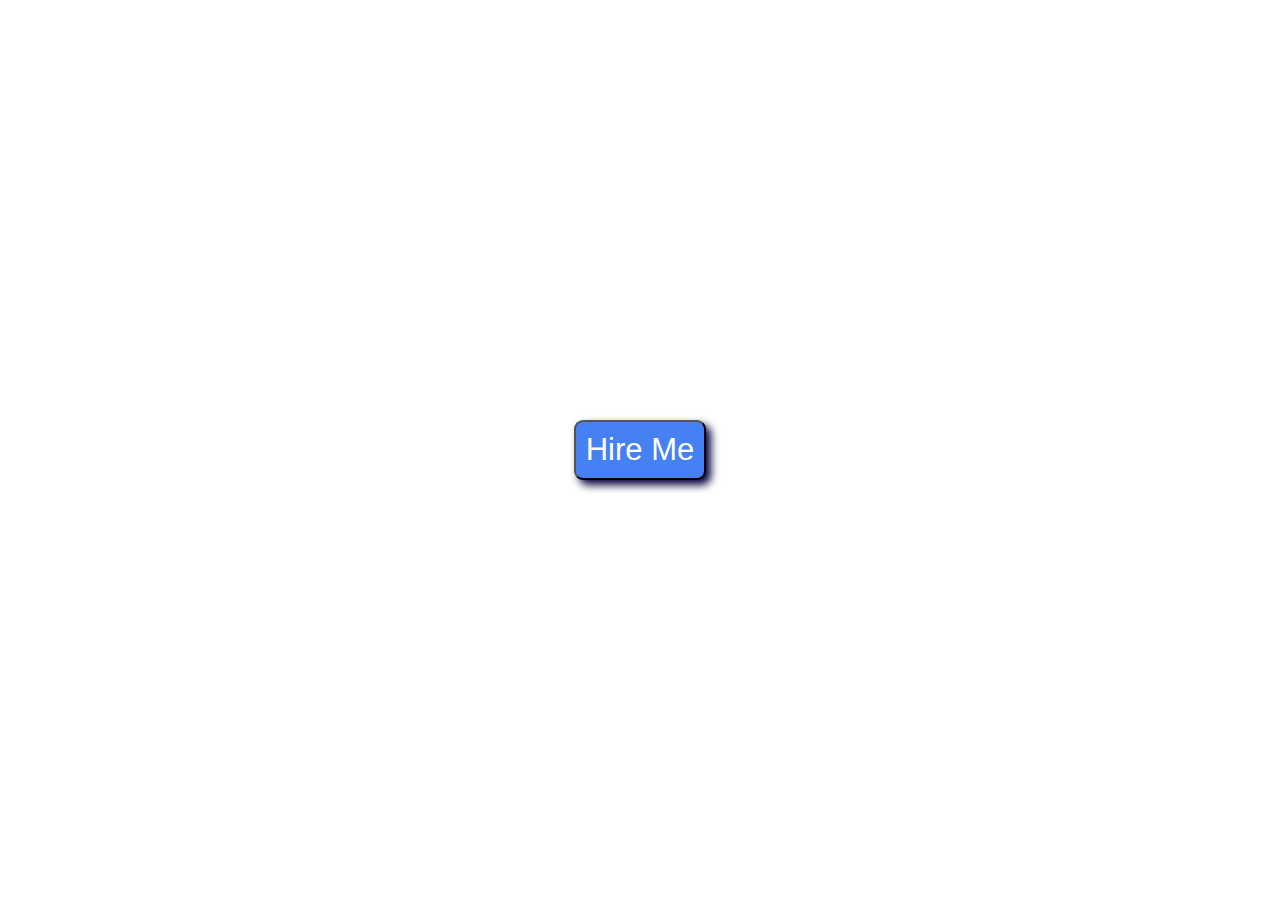
<file: index.html>
<!DOCTYPE html>
<html lang="en">
<head>
    <meta charset="UTF-8">
    <meta name="viewport" content="width=device-width, initial-scale=1.0">
    <title>Document</title>
    <link rel="stylesheet" href="modernbtn.css">
</head>
<body>
    <div id="wrapper">
        <button class="btn-pink">Hire Me</button>
    </div>
</body>
</html>
</file>
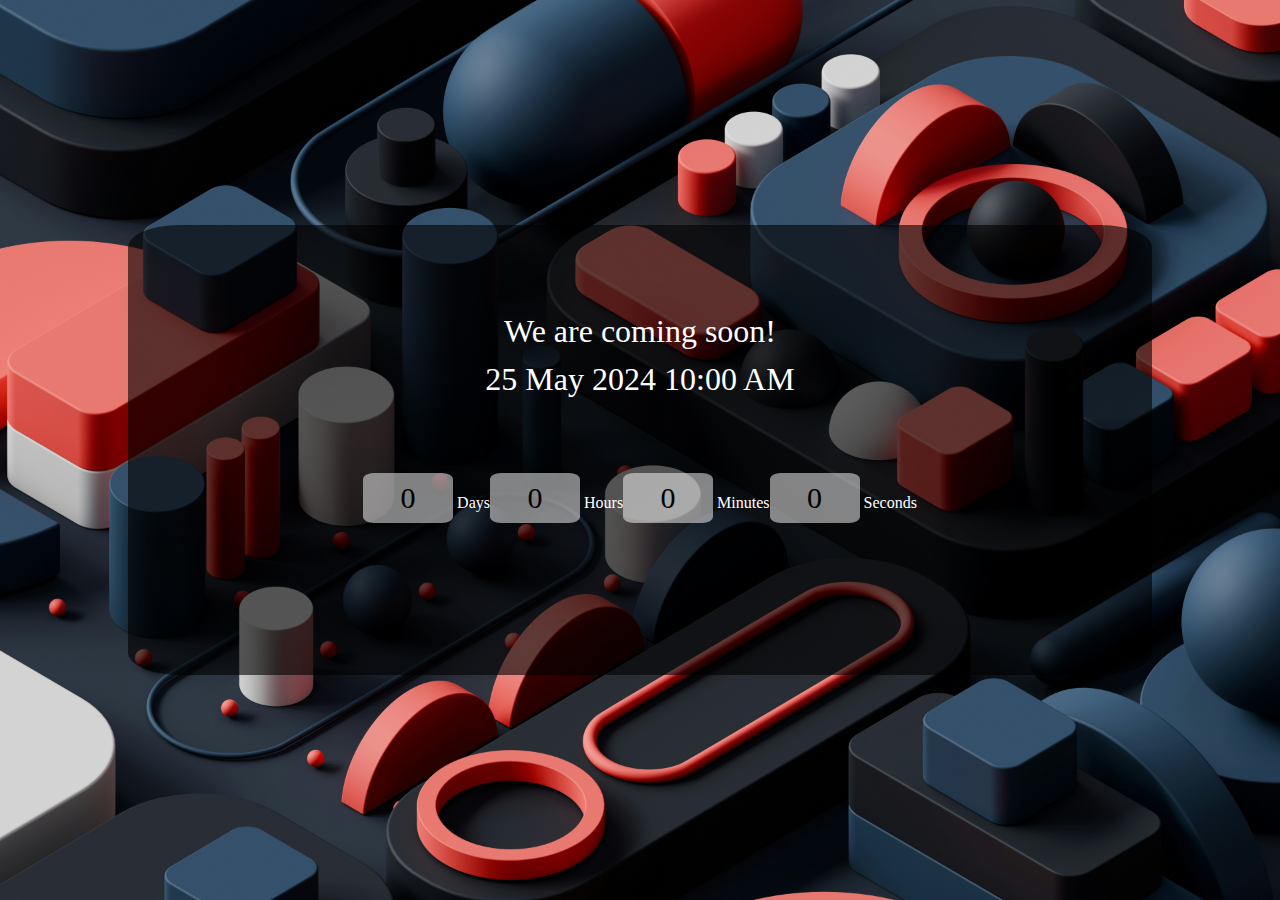
<file: countdown/index.html>
<!DOCTYPE html>
<html lang="en">
<head>
    <meta charset="UTF-8">
    <meta name="viewport" content="width=device-width, initial-scale=1.0">
    <title>Document</title>
    <link rel="stylesheet" href="style.css">
</head>
<body>
    <div class="main">
        <div class="overlay">
            <div class="title">We are coming soon!</div>
            <div class="title" id="end-date">10 March 2024 10:00 pm</div>
        <div class="col">
        <div class="input"><input type="text" readonly value="0">
        <label for="Days">Days</label></div><br/>
        <div class="input"><input type="text" readonly value="0">
        <label for="Hours">Hours</label></div><br/>
        <div class="input"><input type="text" readonly value="0">
        <label for="Minutes">Minutes</label></div><br/>
        <div class="input"><input type="text" readonly value="0">
        <label for="Seconds">Seconds</label></div><br/>
    </div>
        </div>
    </div>
    <script src="app.js"></script>
</body>
</html>
</file>
<file: countdown/style.css>
*{
    margin: 0;
    padding: 0;
    box-sizing: border-box;
    font-family: 'Roboto';
} 
@import url('https://fonts.googleapis.com/css2?family=Roboto:ital,wght@0,100;0,300;0,400;0,500;0,700;0,900;1,100;1,300;1,400;1,500;1,700;1,900&display=swap');       
.main{
    background-image: url('jigar-panchal-6W_fige5UfU-unsplash.jpg');
    background-position: cover;
    background-size: cover;
    background-attachment: fixed;
    width: 100vw;
    height: 100vh;
    display: flex;
    justify-content: center;
    align-items: center;
}
/* .roboto-regular {
    font-family: "Roboto";
    font-weight: 100;
    font-style: normal;
  } */
.overlay{
    line-height: 1.5;
    width: 80%;
    height: 50%;
    /* border: 2px solid red; */
    border-radius: 5%;
    background-color: rgba(0, 0, 0, .6);
    color: white;
    display: flex;
    flex-direction: column;
    justify-content: center;
    align-items: center;
}
.title{
    font-size: 2rem;
} 
.col{
    /* border: 2px solid blue; */
    width: 80%;
    height: 28%;
    margin: 32px 0;
    display: flex;
    text-align: center;
    display: flex;
    justify-content: center;
    align-items: center;
}
input{
    width: 90px;
    height: 50px;
    border-radius: 12%;
    border-color: transparent;
    background-color: rgba(255, 255, 255, .5);
    text-align: center;
    font-size: 30px;
}
</file>
<file: modernbtn.css>
/* Reset default margin, padding, and box-sizing behavior */
* {
    margin: 0;
    padding: 0;
    box-sizing: border-box;
}

/* Style for a container with centered content */
#wrapper {
    height: 100vh; /* Set the container height to 100% of the viewport height */
    width: 100vw; /* Set the container width to 100% of the viewport width */
    display: flex; /* Use flexbox for centering */
    justify-content: center; /* Horizontally center the content */
    align-items: center; /* Vertically center the content */
}

/* Button style with a pink background */
.btn-pink {
    background-color: #4681f4; /* Set the button background color */
    color: white; /* Set the text color to white */
    border-radius: 9px; /* Add rounded corners to the button */
    padding: 10px; /* Add padding around the button text */
    font-size: 31px; /* Set the font size */
    box-shadow: 5px 5px 9px 0px #00003f; /* Add a subtle box shadow */
    position: relative; /* Position the button relative to its container */
    z-index: 1; /* Set the stacking order (above other elements) */
}

/* Pseudo-element for creating a background animation */
.btn-pink::before {
    content: ""; /* Create an empty pseudo-element */
    background-color: #1f1f1f; /* Set the background color for the animation */
    position: absolute; /* Position the pseudo-element absolutely */
    top: 0;
    left: 0;
    right: 0;
    bottom: 0;
    transform: scaleX(0); /* Initially hide the pseudo-element */
    transform-origin: left; /* Set the scaling origin to the left */
    transition: all 0.8s; /* Add a smooth transition effect */
    z-index: -1; /* Place the pseudo-element behind the button */
    border-radius: 9px; /* Match the button's rounded corners */
}

/* Animation on button hover: reveal the background */
.btn-pink:hover::before {
    cursor: pointer; /* Change the cursor to a pointer on hover */
    transform: scaleX(1); /* Scale the pseudo-element to reveal the background */
    border-radius: 9px; /* Keep the rounded corners */
}
</file>
